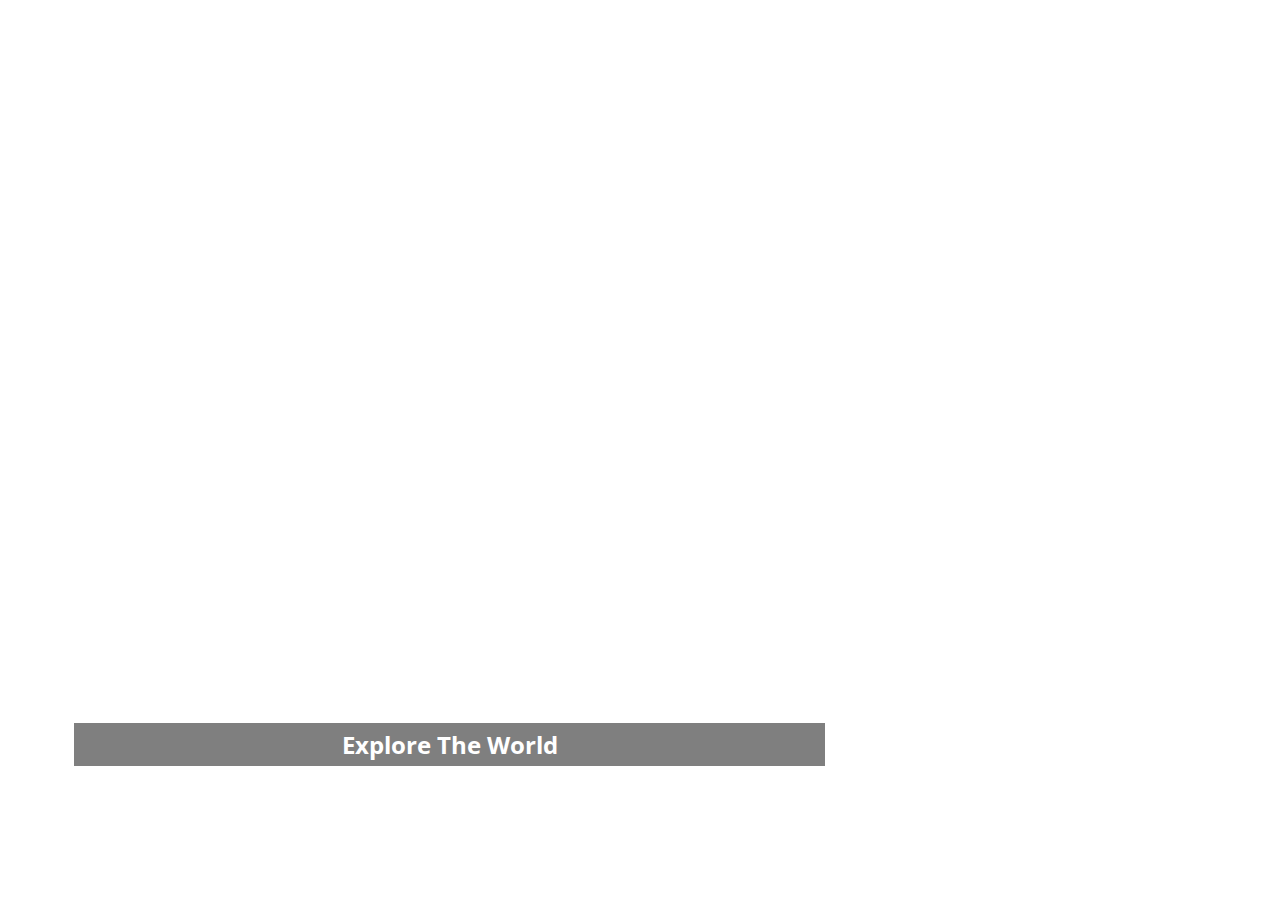
<file: Expanding_Cards/index.html>
<!DOCTYPE html>
<html lang="en">
<head>
    <meta charset="UTF-8">
    <meta name="viewport" content="width=device-width, initial-scale=1.0">
    <title>Expanding Cards</title>
    
    <link rel="stylesheet" href="https://cdnjs.cloudflare.com/ajax/libs/font-awesome/5.14.0/css/all.min.css">
    <link rel="stylesheet" href="./css/style.css">
</head>
<body>
    <div class="container">
        <div class="panel active" style="background-image: url('https://images.unsplash.com/photo-1607388509968-59fd56e4a85b?ixid=MXwxMjA3fDB8MHxwaG90by1wYWdlfHx8fGVufDB8fHw%3D&ixlib=rb-1.2.1&auto=format&fit=crop&w=658&q=80');" >
            <h3>Explore The World</h3>
        </div>
        <div class="panel" style="background-image: url('https://images.unsplash.com/photo-1612347871060-90b45dee9b4f?ixid=MXwxMjA3fDB8MHxwaG90by1wYWdlfHx8fGVufDB8fHw%3D&ixlib=rb-1.2.1&auto=format&fit=crop&w=2134&q=80');" >
            <h3>Go Camping</h3>
        </div>
        <div class="panel" style="background-image: url('https://images.unsplash.com/photo-1612309913365-099ac8a2d581?ixid=MXwxMjA3fDB8MHxwaG90by1wYWdlfHx8fGVufDB8fHw%3D&ixlib=rb-1.2.1&auto=format&fit=crop&w=634&q=80');" >
            <h3>Forest</h3>
        </div>
        <div class="panel" style="background-image: url('https://images.unsplash.com/photo-1612310381988-ae8957cf0105?ixid=MXwxMjA3fDB8MHxwaG90by1wYWdlfHx8fGVufDB8fHw%3D&ixlib=rb-1.2.1&auto=format&fit=crop&w=676&q=80');" >
            <h3>Art</h3>
        </div>
        <div class="panel" style="background-image: url('https://images.unsplash.com/photo-1612233855452-8325b8411756?ixid=MXwxMjA3fDB8MHxwaG90by1wYWdlfHx8fGVufDB8fHw%3D&ixlib=rb-1.2.1&auto=format&fit=crop&w=634&q=80');" >
            <h3>City</h3>
        </div>
    </div>
    <!-- Script -->
    <script src="./js/script.js"></script>
</body>
</html>
</file>
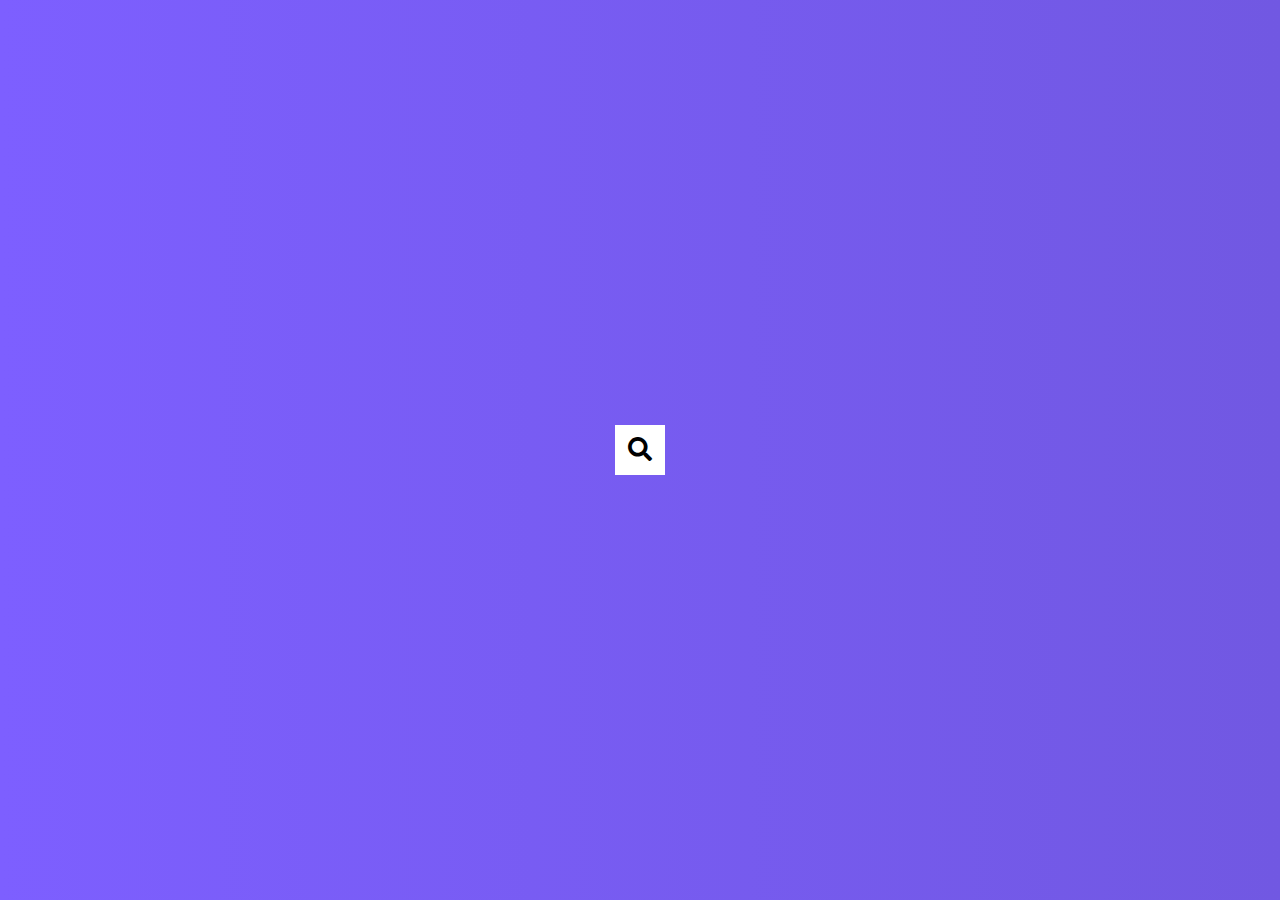
<file: Hidden_Search_Widget/index.html>
<!DOCTYPE html>
<html lang="en">
<head>
    <meta charset="UTF-8">
    <meta name="viewport" content="width=device-width, initial-scale=1.0">
    <title>Hidden Search</title>
    
    <link rel="stylesheet" href="https://cdnjs.cloudflare.com/ajax/libs/font-awesome/5.14.0/css/all.min.css">
    <link rel="stylesheet" href="./css/style.css">
</head>
<body>
    <div class="search">
        <input type="text" class="input" placeholder="Search...">
        <button class="btn"><i class="fas fa-search"></i></button>
    </div>
    <!-- Script -->
    <script src="./js/script.js"></script>
</body>
</html>
</file>
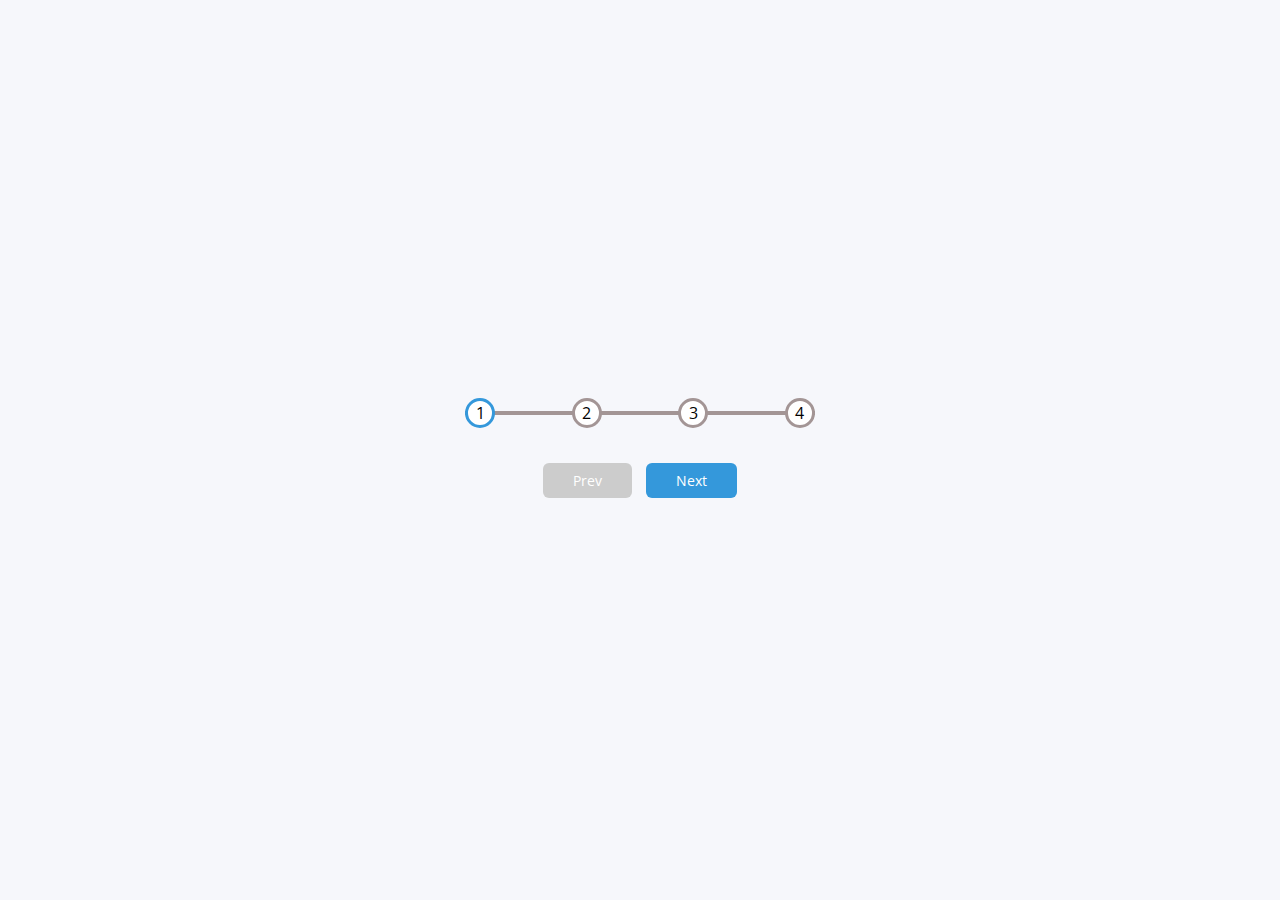
<file: Progress_Steps/index.html>
<!DOCTYPE html>
<html lang="en">
<head>
    <meta charset="UTF-8">
    <meta name="viewport" content="width=device-width, initial-scale=1.0">
    <title>Progress Steps</title>
    
    <link rel="stylesheet" href="https://cdnjs.cloudflare.com/ajax/libs/font-awesome/5.14.0/css/all.min.css">
    <link rel="stylesheet" href="./css/style.css">
</head>
<body>
    <div class="container">
        <div class="progress-container">
            <div class="progress" id="progress">
            </div>
            <div class="circle active">1</div>
            <div class="circle">2</div>
            <div class="circle">3</div>
            <div class="circle">4</div>
        </div>
        <button class="btn" id="prev" disabled>Prev</button>
        <button class="btn" id="next">Next</button>
    </div>
    <!-- Script -->
    <script src="./js/script.js"></script>
</body>
</html>
</file>
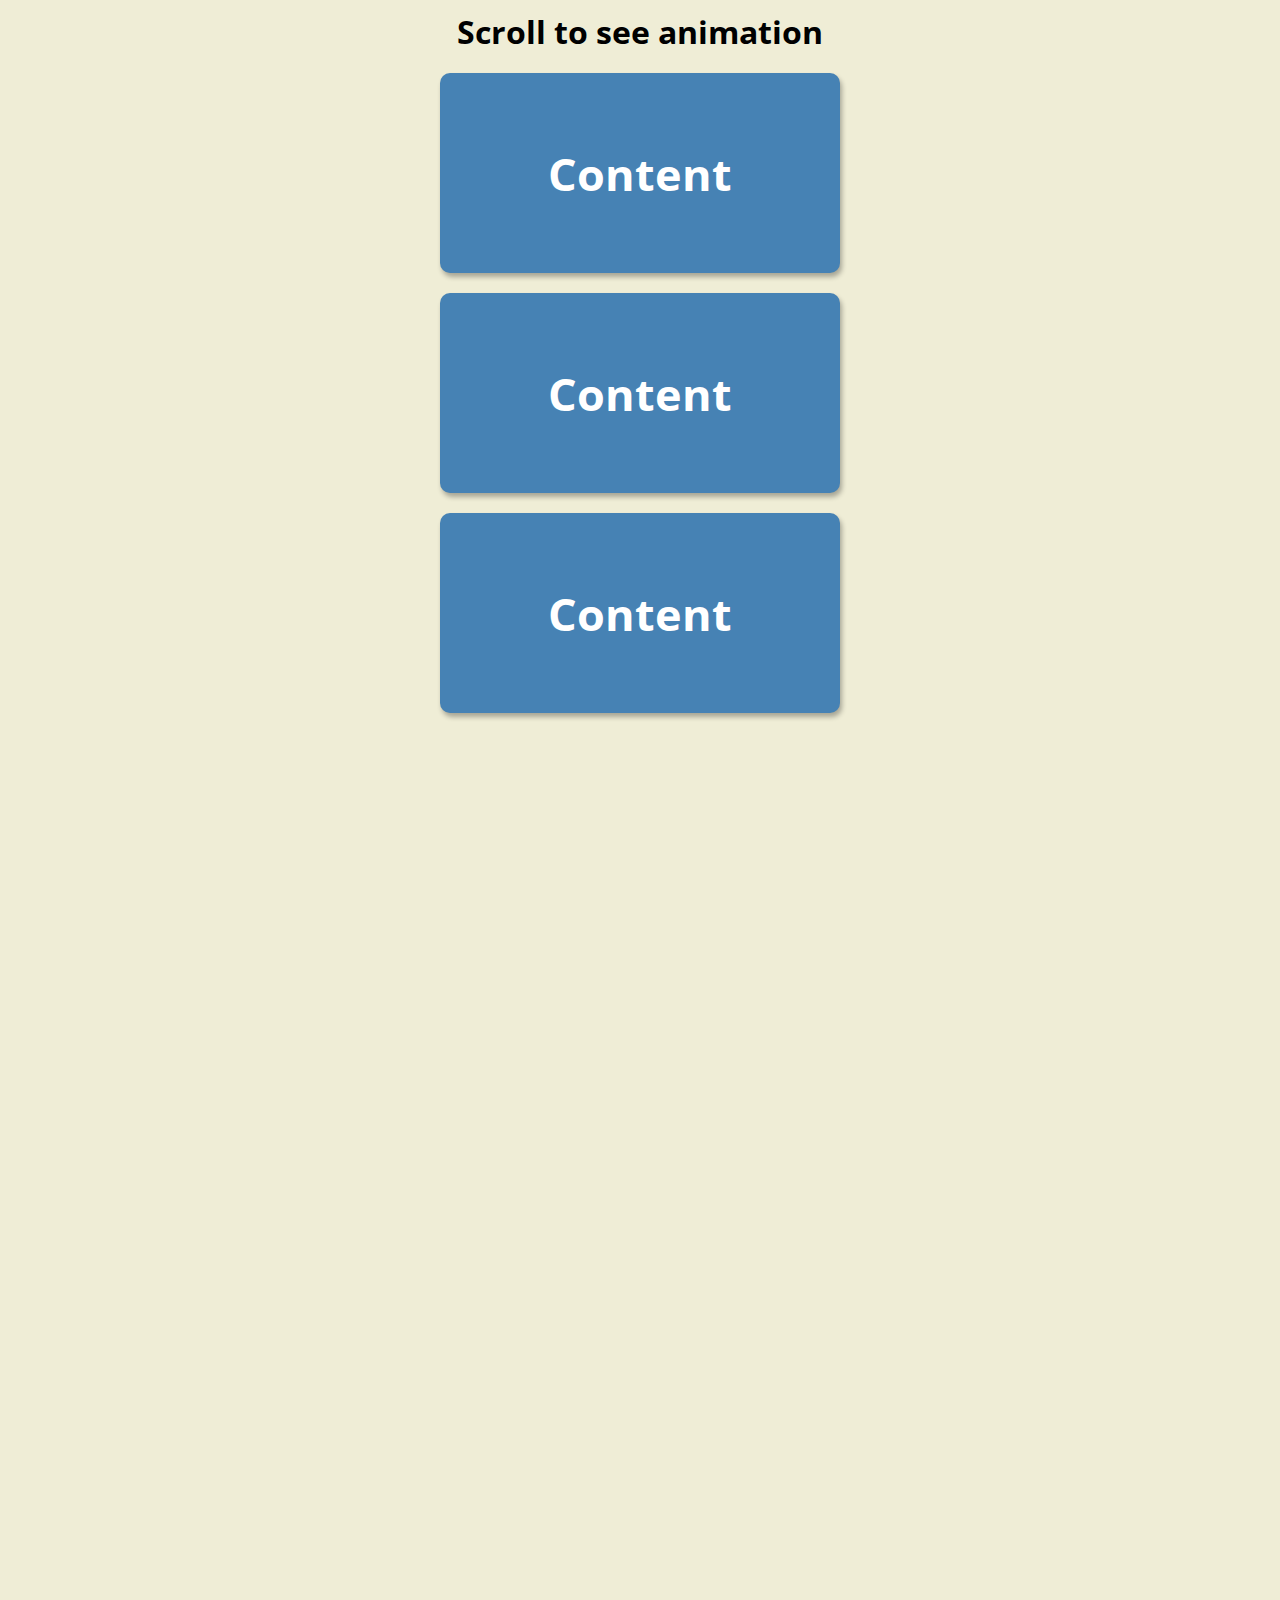
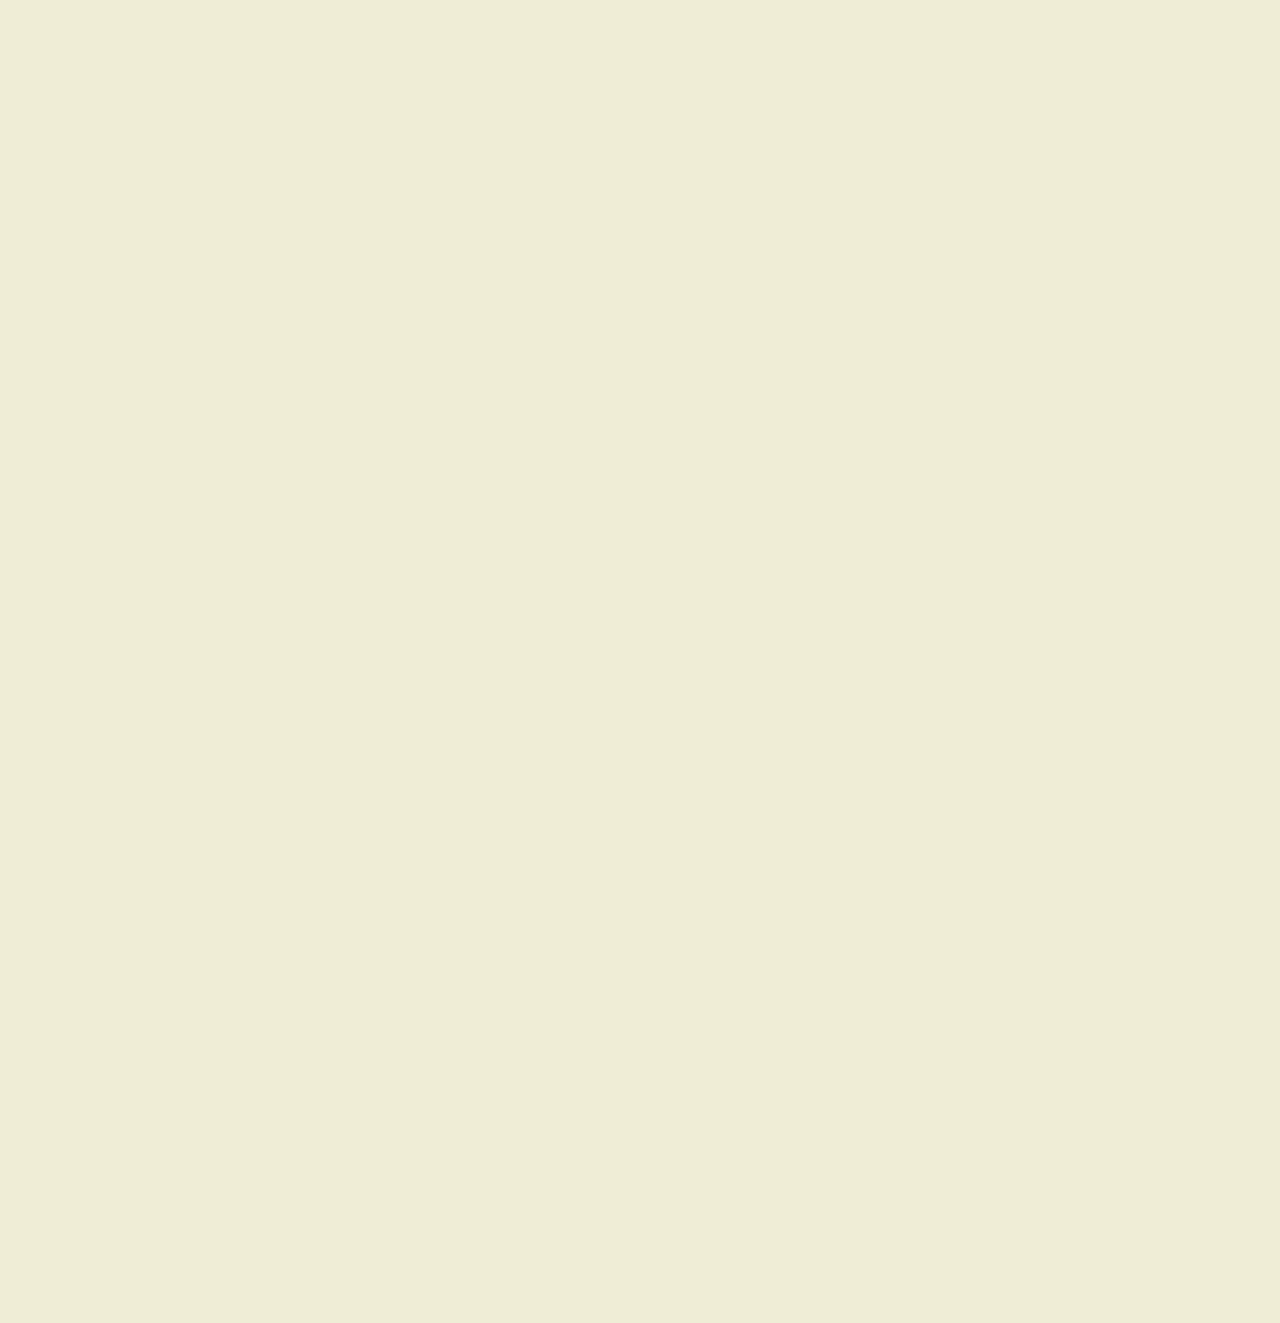
<file: Scroll_Animation/index.html>
<!DOCTYPE html>
<html lang="en">
<head>
    <meta charset="UTF-8">
    <meta name="viewport" content="width=device-width, initial-scale=1.0">
    <title>Scroll Amimation</title>
    
    <link rel="stylesheet" href="https://cdnjs.cloudflare.com/ajax/libs/font-awesome/5.14.0/css/all.min.css">
    <link rel="stylesheet" href="./css/style.css">
</head>
<body>
    <h1>Scroll to see animation</h1>
    <div class="box"><h2>Content</h2></div>
    <div class="box"><h2>Content</h2></div>
    <div class="box"><h2>Content</h2></div>
    <div class="box"><h2>Content</h2></div>
    <div class="box"><h2>Content</h2></div>
    <div class="box"><h2>Content</h2></div>
    <div class="box"><h2>Content</h2></div>
    <div class="box"><h2>Content</h2></div>
    <div class="box"><h2>Content</h2></div>
    <div class="box"><h2>Content</h2></div>
    <div class="box"><h2>Content</h2></div>
    <div class="box"><h2>Content</h2></div>
    <div class="box"><h2>Content</h2></div>
    <!-- Script -->
    <script src="./js/script.js"></script>
</body>
</html>
</file>
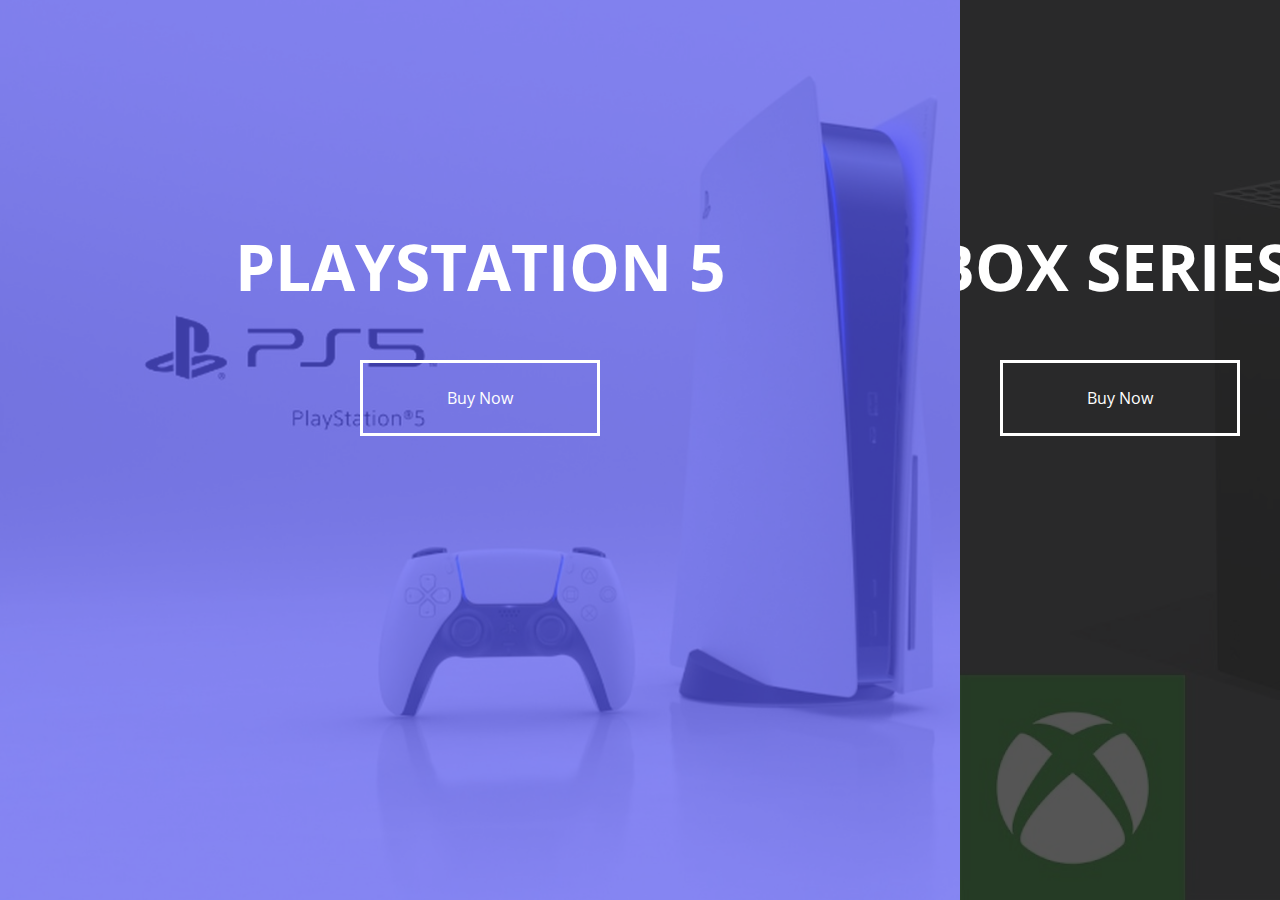
<file: Split_Landing_Page/index.html>
<!DOCTYPE html>
<html lang="en">
<head>
    <meta charset="UTF-8">
    <meta name="viewport" content="width=device-width, initial-scale=1.0">
    <title>Split Landing Page</title>
    
    <link rel="stylesheet" href="https://cdnjs.cloudflare.com/ajax/libs/font-awesome/5.14.0/css/all.min.css">
    <link rel="stylesheet" href="./css/style.css">
</head>
<body>
    <div class="container">
        <div class="split left">
            <h1>Playstation 5</h1>
            <a href="" class="btn">Buy Now</a> 
        </div>
        <div class="split right">
            <h1>XBox Series X</h1>
            <a href="" class="btn">Buy Now</a> 
        </div>
    </div>
    <script src="./js/script.js"></script>
</body>
</html>
</file>
<file: Expanding_Cards/css/style.css>
@import url('https://fonts.googleapis.com/css2?family=Open+Sans&display=swap');
*{
    box-sizing: border-box;
}

body{
    margin: 0;
    min-height: 100vh;
    display: flex;
    font-family: 'Open Sans', sans-serif;
    align-items: center;
    justify-content: center;
}

.container{
    display: flex;
    width: 90vw;
}

.panel{
    background-size: cover;
    background-position: center;
    background-repeat: no-repeat;
    height: 80vh;
    border-radius: 50px;
    color: white;
    cursor: pointer;
    flex: 0.5;
    margin: 10px;
    position: relative;
    transition: 0.7 ease-in;
}

.panel h3{
    font-size: 24px;
    position: absolute;
    bottom: 20px;
    background-color: rgba(0, 0, 0, .5);
    padding: 5px 10px;
    width: 100%;
    text-align: center;
    opacity:0;
}

.panel.active{
    flex: 5;
    border-radius: 50px;
}

.panel.active h3{
    opacity:1;
    transition: opacity 0.3s ease-in;
}

@media( max-width: 480px){
    .container{
        width: 100vw;
    }

    .panel:nth-of-type(4),
    .panel:nth-of-type(5){
        display: none;
    }
}
</file>
<file: Hidden_Search_Widget/css/style.css>
@import url('https://fonts.googleapis.com/css2?family=Open+Sans&display=swap');
*{
    box-sizing: border-box;
}

body{
    margin: 0;
    min-height: 100vh;
    display: flex;
    font-family: 'Open Sans', sans-serif;
    align-items: center;
    justify-content: center;
    background-image: linear-gradient(90deg, #7d5fff, #7158e2);
}

.search{
    position: relative;
    height: 50px;
}

.search .input{
    width: 50px;
    background-color: white;
    border: 0;
    font-size: 18px;
    height: 50px;
    transition: width 0.3s ease;
}

.btn{
    background-color: white;
    border: 0;
    cursor: pointer;
    font-size: 24px;
    position: absolute;
    top: 0;
    left: 0;
    width: 50px;
    height: 50px;
    transition: transform 0.3s ease;
}

.btn:focus,
.input:focus{
    outline: none;
}

.search.active .input{
    width: 200px;
}

.search.active .btn{
    transform: translateX(198px);
}
</file>
<file: Progress_Steps/css/style.css>
@import url('https://fonts.googleapis.com/css2?family=Open+Sans&display=swap');
*{
    box-sizing: border-box;
}

:root{
    --line-border-fill: #3498db;
    --line-border: #a39595;
}

body{
    margin: 0;
    min-height: 100vh;
    display: flex;
    font-family: 'Open Sans', sans-serif;
    align-items: center;
    justify-content: center;
    background-color: #f6f7fb;
    overflow: hidden;
}

.container{
    text-align: center;
}

.progress-container{
    display: flex;
    flex-direction: row;
    justify-content: space-between;
    position: relative;
    margin-bottom: 30px;
    max-width: 100%;
    width: 350px;
}

.progress-container::before{
    content: '';
    background-color: var(--line-border);
    position: absolute;
    top: 50%;
    left: 0;
    transform: translateY(-50%);
    height: 4px;
    width: 100%;
    z-index: -1;
}

.progress{
    background-color: var(--line-border-fill);
    position: absolute;
    top: 50%;
    left: 0;
    transform: translateY(-50%);
    height: 4px;
    width: 0%;
    z-index: -1;
    transition: 0.4s ease;
}

.circle{
    background-color: white;
    counter-reset: #999;
    border-radius: 50%;
    height: 30px;
    width: 30px;
    display: flex;
    justify-content: center;
    align-items: center;
    border: 3px solid var(--line-border);
}

.circle.active{
    border-color: var(--line-border-fill);
}

.btn{
    background-color: var(--line-border-fill);
    color: white;
    border-radius: 6px;
    font-family: inherit;
    padding: 8px 30px;
    margin: 5px;
    cursor: pointer;
    outline: none;
    border: none;
    font-size: 14px;
}

.btn:active{
    transform: scale(.95);
}

.btn:disabled{
    background-color: #ccc;
    cursor: not-allowed;
}
</file>
<file: Scroll_Animation/css/style.css>
@import url('https://fonts.googleapis.com/css2?family=Open+Sans&display=swap');
*{
    box-sizing: border-box;
}

body{
    margin: 0;
    display: flex;
    flex-direction: column;
    font-family: 'Open Sans', sans-serif;
    align-items: center;
    justify-content: center;
    background-color: #efedd6;
    overflow-x: hidden;
}

h1{
    margin: 10px;
}

.box{
    background-color: steelblue;
    color: white;
    display: flex;
    align-items: center;
    justify-content: center;
    width: 400px;
    height: 200px;
    margin: 10px;
    border-radius: 10px;
    box-shadow: 2px 4px 5px rgba(0, 0, 0, 0.3);
    transform: translateX(400%);
    transition: transform .4s ease;
}

.box:nth-of-type(even){
    transform: translateX(-400%);
}

.box.show{
    transform: translateX(0);
}

.box h2 {
    font-size: 45px;
}
</file>
<file: Split_Landing_Page/css/style.css>
@import url('https://fonts.googleapis.com/css2?family=Open+Sans&display=swap');

:root{
    --left--bg--color: rgba(87,87,236, 0.7);
    --right--bg--color: rgba(43,43,43, 0.8);
    --left-btn-hover-color: rgba(87,87,236, 1);
    --right-btn-hover-color: rgb(28, 128, 28);
    --hover-width: 75%;
    --other-width: 25%;
    --speed: 1000ms;
}

*{
    box-sizing: border-box;
}

body{
    margin: 0;
    height: 100vh;
    font-family: 'Open Sans', sans-serif;
    color: black;
}

h1{
    font-size: 4rem;
    color: white;
    position: absolute;
    left: 50%;
    top: 20%;
    transform: translateX(-50%);
    white-space: nowrap;
    font-weight: bold;
    text-transform: uppercase;
}

.btn{
    display: flex;
    align-items: center;
    justify-content: center;
    position: absolute;
    left: 50%;
    top: 40%;
    transform: translateX(-50%);
    text-decoration: none;
    color: white;
    border: white solid 0.2rem;
    width: 15rem;
    font-size: 1rem;
    padding: 1.5rem;
}

.container{
    position: relative;
    width: 100%;
    height: 100%;
    background: #333;
}

.split{
    position: absolute;
    width: 50%;
    height: 100%;
    overflow: hidden;
}

.split.left{
    left: 0;
    background: url('../images/ps.jpg');
    background-repeat: no-repeat;
    background-size: cover;
}

.split.left::before{
    content: '';
    position: absolute;
    width: 100%;
    height: 100%;
    background-color: var(--left--bg--color);
}

.split.left .btn:hover{
    background-color: var(--left-btn-hover-color);
    border-color: var(--left-btn-hover-color);
}

.split.right{
    right: 0;
    background: url('../images/xbox.jpg');
    background-repeat: no-repeat;
    background-size: cover;
}

.split.right::before{
    content: '';
    position: absolute;
    width: 100%;
    height: 100%;
    background-color: var(--right--bg--color);
}

.split.left, .split.right, .split.left::before, .split.right::before{
    transition: all var(--speed) ease-in-out;
}

.split.right .btn:hover{
    background-color: var(--right-btn-hover-color);
    border-color: var(--right-btn-hover-color);
}

.hover-left .left {
    width: var(--hover-width);
  }
  
  .hover-left .right {
    width: var(--other-width);
  }
  
  .hover-right .right {
    width: var(--hover-width);
  }
  
  .hover-right .left {
    width: var(--other-width);
  }

  @media (max-width: 900px){
      h1{
          font-size: 2rem;
      }
      .btn{
          padding: 1.2rem;
          width: 12rem;
      }
  }
</file>
